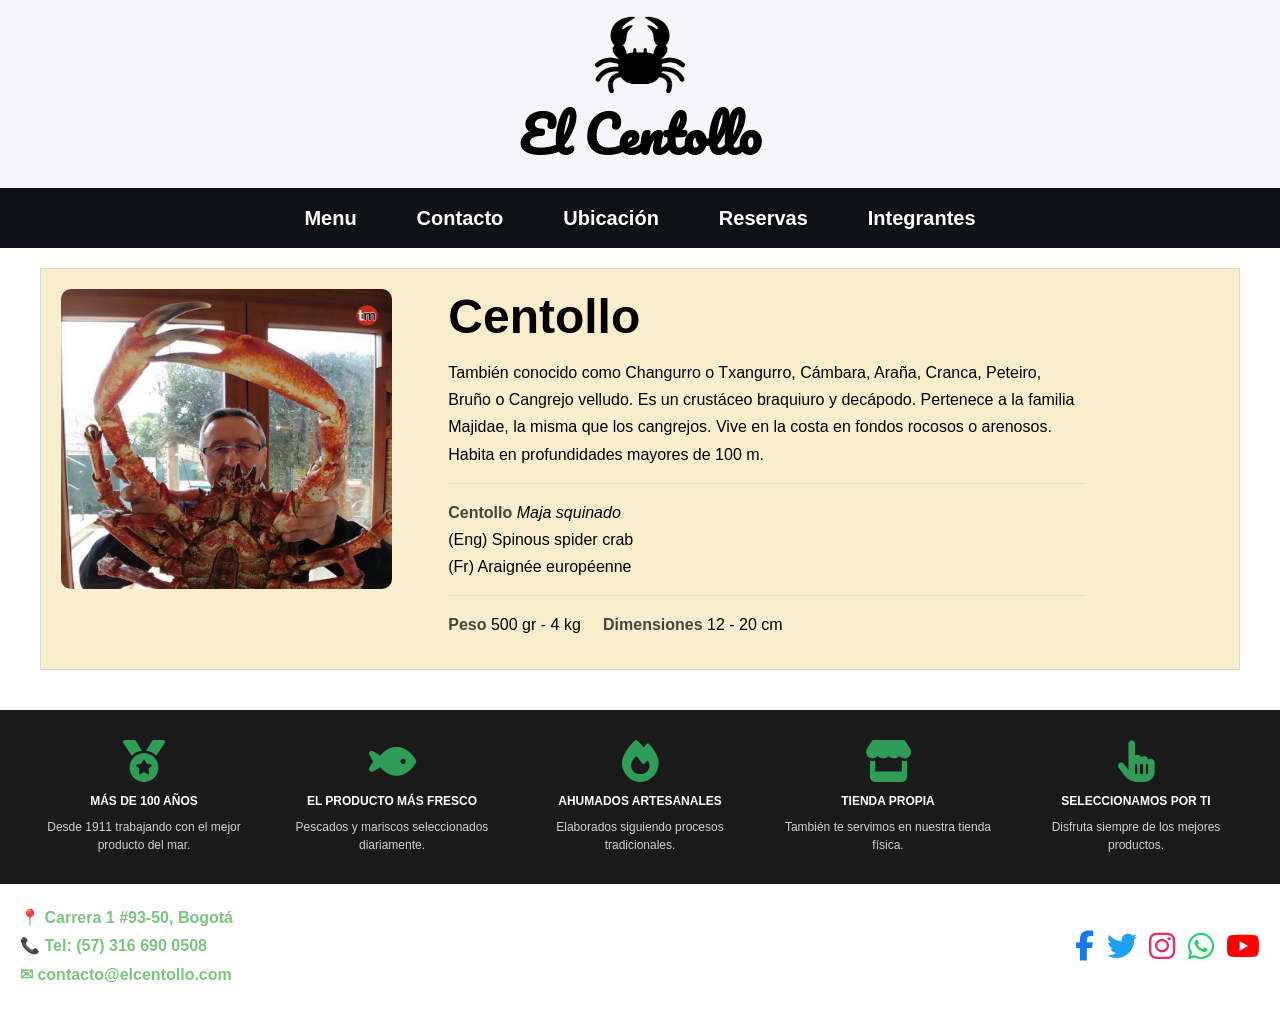
<file: index.html>
<!DOCTYPE html>
<html lang="es">
<head>
    <meta charset="UTF-8">
    <meta name="viewport" content="width=device-width, initial-scale=1.0">

    <title>El Centollo</title>

    <link rel="stylesheet" href="style.css">
    <link href="https://fonts.googleapis.com/css?family=Pacifico&display=swap" rel="stylesheet">
<link rel="stylesheet"
href="https://cdnjs.cloudflare.com/ajax/libs/font-awesome/6.5.1/css/all.min.css">
</head>

<body>

    <header>

        <div id="logo">
            <img src="img/crab.png" alt="El Centollo">
            <h1>El Centollo</h1>
        </div>

        <nav>
    <ul>
        <li><a href="menu.html">Menu</a></li>
        <li><a href="contacto.html">Contacto</a></li>
        <li><a href="ubicacion.html">Ubicación</a></li>
        <li><a href="reservas.html">Reservas</a></li>
        <li><a href="integrantes.html">Integrantes</a></li>
    </ul>
</nav>

    </header>

    <main>

        <section class="contenido">

          <div class="imagen">

    <img id="slider" src="img/centollo1.jpg" alt="Centollo">

    <div class="puntos">
    <span class="punto activo"></span>
    <span class="punto"></span>
    <span class="punto"></span>
    <span class="punto"></span>
    <span class="punto"></span>
</div>

</div>

            <div class="texto">

                <h2>Centollo</h2>

                <p>
                    También conocido como Changurro o Txangurro, Cámbara,
                    Araña, Cranca, Peteiro, Bruño o Cangrejo velludo.
                    Es un crustáceo braquiuro y decápodo. Pertenece a la familia
                    Majidae, la misma que los cangrejos. Vive en la costa en
                    fondos rocosos o arenosos. Habita en profundidades mayores
                    de 100 m.
                </p>

                <hr>

                <p>
                    <strong>Centollo</strong>
                    <em>Maja squinado</em><br>
                    (Eng) Spinous spider crab<br>
                    (Fr) Araignée européenne
                </p>

                <hr>

                <p>
                    <strong>Peso</strong> 500 gr - 4 kg
                    &nbsp;&nbsp;&nbsp;
                    <strong>Dimensiones</strong> 12 - 20 cm
                </p>

            </div>

        </section>

    </main>
    <footer>

    <div class="footer-top">

        <div class="footer-box">
            <i class="fas fa-medal"></i>
            <h3>MÁS DE 100 AÑOS</h3>
            <p>Desde 1911 trabajando con el mejor producto del mar.</p>
        </div>

        <div class="footer-box">
            <i class="fas fa-fish"></i>
            <h3>EL PRODUCTO MÁS FRESCO</h3>
            <p>Pescados y mariscos seleccionados diariamente.</p>
        </div>

        <div class="footer-box">
            <i class="fas fa-fire"></i>
            <h3>AHUMADOS ARTESANALES</h3>
            <p>Elaborados siguiendo procesos tradicionales.</p>
        </div>

        <div class="footer-box">
            <i class="fas fa-store"></i>
            <h3>TIENDA PROPIA</h3>
            <p>También te servimos en nuestra tienda física.</p>
        </div>

        <div class="footer-box">
            <i class="fas fa-hand-pointer"></i>
            <h3>SELECCIONAMOS POR TI</h3>
            <p>Disfruta siempre de los mejores productos.</p>
        </div>

    </div>

    <div class="footer-bottom">

        <div class="contacto-footer">
            📍 Carrera 1 #93-50, Bogotá<br>
            📞 Tel: (57) 316 690 0508<br>
            ✉ contacto@elcentollo.com
        </div>

        <div class="redes">
            <a href="#"><i class="fab fa-facebook-f"></i></a>
            <a href="#"><i class="fab fa-twitter"></i></a>
            <a href="#"><i class="fab fa-instagram"></i></a>
            <a href="#"><i class="fab fa-whatsapp"></i></a>
            <a href="#"><i class="fab fa-youtube"></i></a>
        </div>

    </div>

</footer>
<script src="script.js"></script>
</body>
</body>
</html>
</file>
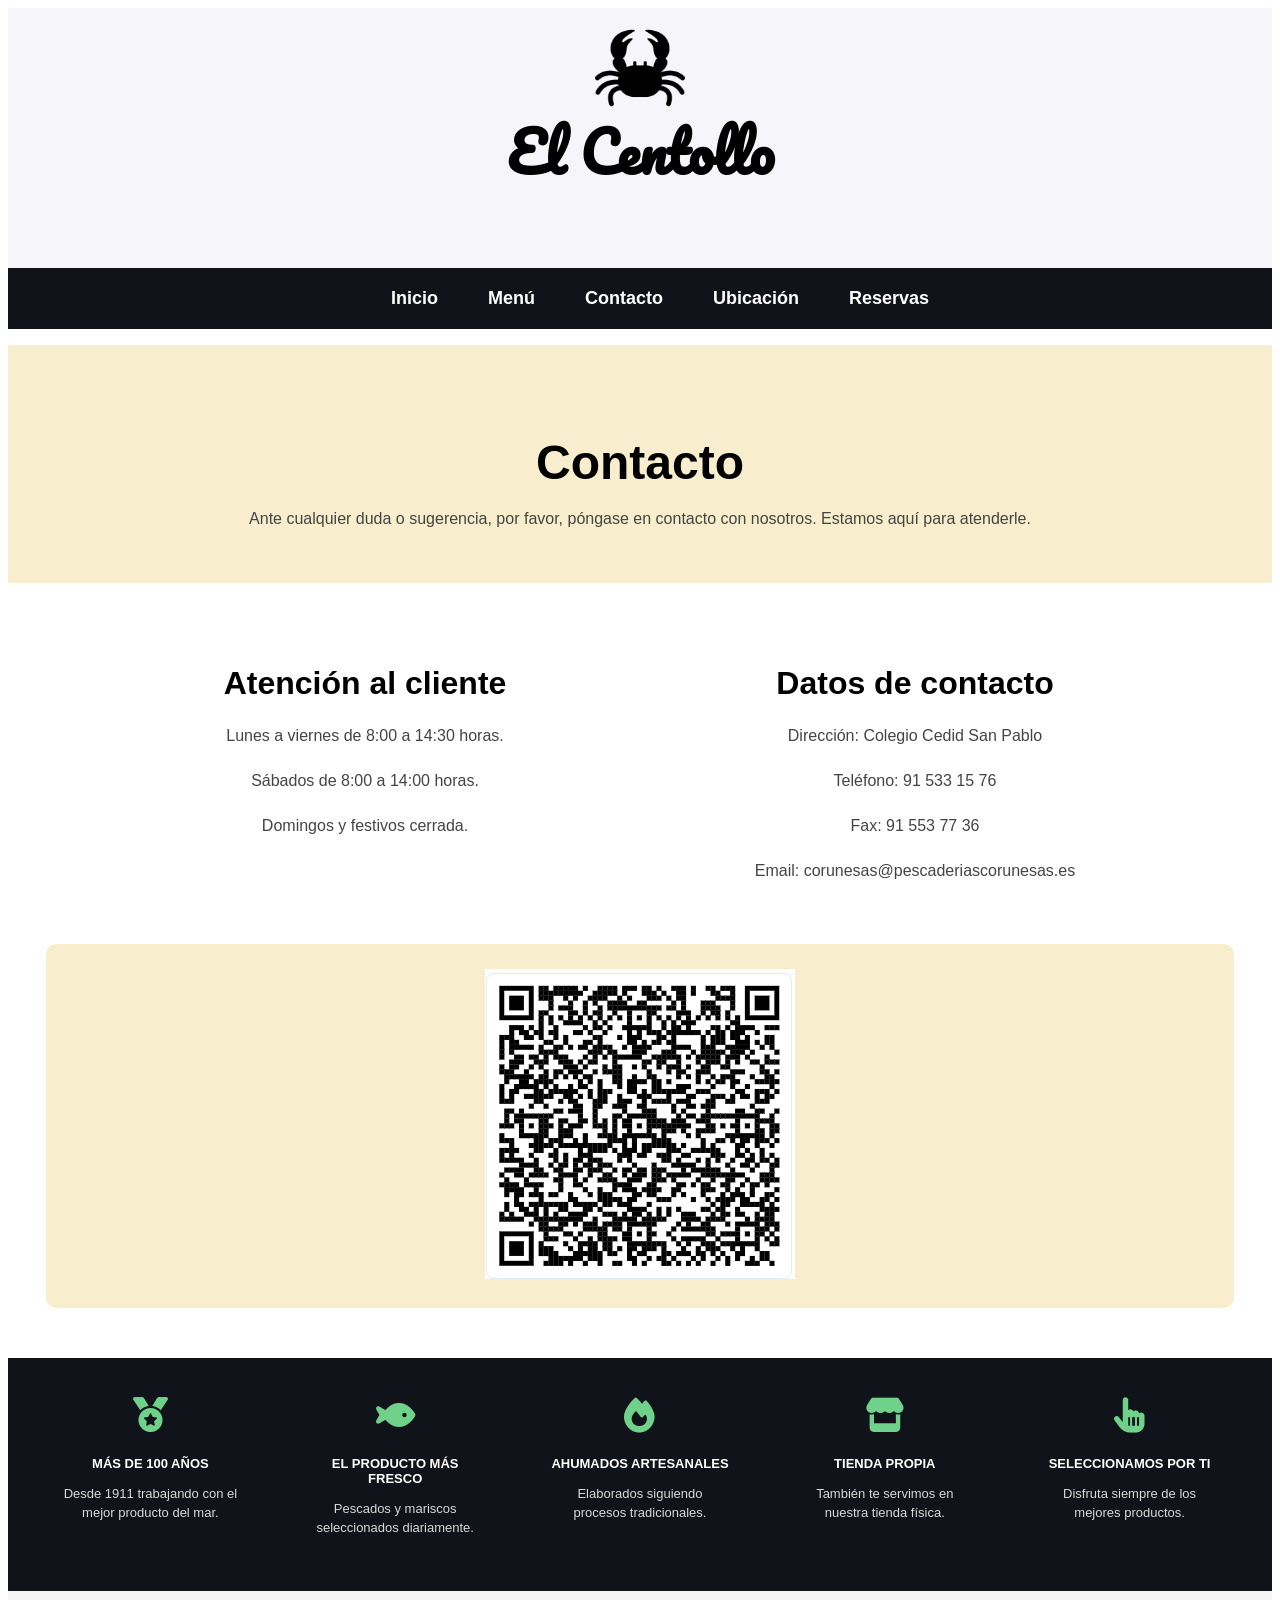
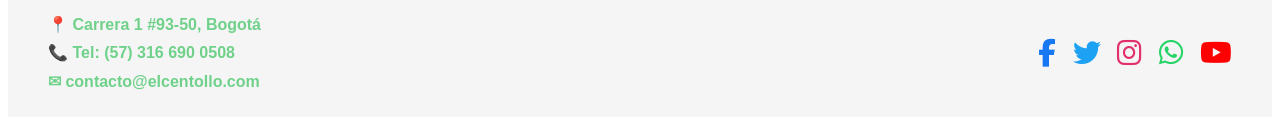
<file: contacto.html>
<!DOCTYPE html>
<html lang="es">
<head>
    <meta charset="UTF-8">
    <meta name="viewport" content="width=device-width, initial-scale=1.0">
    <title>El Centollo</title>


    <link href="https://fonts.googleapis.com/css?family=Pacifico&display=swap" rel="stylesheet">
</head>
<style>
    body{
    font-family: Arial, Helvetica, sans-serif;
    background:#fff;
    color:#444;
}
header{
    background:#f6f6fa;
}

#logo{
    width:350px;
    margin:auto;
    text-align:center;
    padding:10px 0;
}

#logo img{
    width:90px;
    display:block;
    margin:auto;
}

#logo h1{
    font-family:'Pacifico', cursive;
    font-size:50px;
    color:#000;
    margin-top:-10px;
}
#logo{
    text-align:center;
    padding:15px 0;
}

#logo img{
    width:90px;
}

#logo h1{
    font-family:'Pacifico', cursive;
    font-size:55px;
    color:#000;
}
nav{
    background:#11131a;
}

nav ul{
    list-style:none;
    display:flex;
    justify-content:center;
    align-items:center;
}

nav li{
    margin:0 25px;
}

nav a{
    display:block;
    color:white;
    text-decoration:none;
    font-weight:bold;
    padding:20px 0;
    font-size:18px;
}

nav a:hover{
    color:#7bc67e;
}
.titulo-contacto{
    background:#f8edcc;
    text-align:center;
    padding:50px 20px;
}

.titulo-contacto h2{
    font-size:48px;
    color:#000;
    margin-bottom:15px;
}

.titulo-contacto p{
    max-width:800px;
    margin:auto;
    line-height:1.8;
}
.datos-contacto{
    width:90%;
    max-width:1200px;
    margin:50px auto;
}

.columnas{
    display:flex;
    justify-content:center;
    gap:100px;
}

.columna{
    width:450px;
}

.columna h3{
    font-size:32px;
    margin-bottom:20px;
    color:#000;
}

.columna p{
    line-height:1.8;
    margin-bottom:8px;
}
.formulario{
    width:90%;
    max-width:1200px;
    margin:50px auto;
    background:#f8edcc;
    padding:25px;
    border-radius:10px;
}

.logo-formulario{
    width:180px;
    display:block;
    margin:0 auto 20px;
}

.formulario iframe{
    width:100%;
    height:800px;
    border:none;
}
footer{
    margin-top:50px;
}

.footer-top{
    background:#11131a;
    display:flex;
    justify-content:space-around;
    flex-wrap:wrap;
    padding:30px 20px;
}

.footer-box{
    width:180px;
    text-align:center;
    margin:10px;
}

.footer-box i{
    color:#6fd18a;
    font-size:35px;
    margin-bottom:10px;
}

.footer-box h3{
    color:white;
    font-size:13px;
    margin-bottom:10px;
}

.footer-box p{
    color:#d9d9d9;
    font-size:13px;
    line-height:1.5;
}

.footer-bottom{
    background:#f5f5f5;
    display:flex;
    justify-content:space-between;
    align-items:center;
    padding:20px 40px;
}

.contacto-footer{
    color:#6fd18a;
    font-weight:bold;
    line-height:1.8;
}

.redes a{
    font-size:28px;
    margin-left:12px;
    text-decoration:none;
}

.fa-facebook-f{color:#1877f2;}
.fa-twitter{color:#1da1f2;}
.fa-instagram{color:#e1306c;}
.fa-whatsapp{color:#25d366;}
.fa-youtube{color:#ff0000;}
</style>
<body>
    <header>
        <link rel="stylesheet" href="https://cdnjs.cloudflare.com/ajax/libs/font-awesome/6.5.1/css/all.min.css">
    <div id="logo">
        <img src="img/crab.png" alt="El Centollo">
        <h1>El Centollo</h1>
    </div>

    <nav>
        <ul>
            <li><a href="index.html">Inicio</a></li>
            <li><a href="menu.html">Menú</a></li>
            <li><a href="contacto.html">Contacto</a></li>
            <li><a href="ubicacion.html">Ubicación</a></li>
            <li><a href="reservas.html">Reservas</a></li>
        </ul>
    </nav>
</header>
    

    
<section class="titulo-contacto">
    <div class="contenedor">
        <h2>Contacto</h2>

        <p>
            Ante cualquier duda o sugerencia, por favor, póngase en contacto con nosotros.
            Estamos aquí para atenderle.
        </p>
    </div>
</section>
<center>
<section class="datos-contacto">
    <div class="contenedor columnas">

        <div class="columna">
            <h3>Atención al cliente</h3>

            <p>Lunes a viernes de 8:00 a 14:30 horas.</p>
            <p>Sábados de 8:00 a 14:00 horas.</p>
            <p>Domingos y festivos cerrada.</p>
        </div>

        <div class="columna">
            <h3>Datos de contacto</h3>

            <p>Dirección: Colegio Cedid San Pablo</p>
            <p>Teléfono: 91 533 15 76</p>
            <p>Fax: 91 553 77 36</p>
            <p>Email: corunesas@pescaderiascorunesas.es</p>
        </div>

    </div>
</section>
</center>
<section class="formulario">
    <div class="contenedor">
        <center>
         <img src="img/contacto.png" alt="Código QR para reservas" class="qr-reserva">
         </center>
    </div>
</section>
<footer>

    <div class="footer-top">

        <div class="footer-box">
            <i class="fas fa-medal"></i>
            <h3>MÁS DE 100 AÑOS</h3>
            <p>Desde 1911 trabajando con el mejor producto del mar.</p>
        </div>

        <div class="footer-box">
            <i class="fas fa-fish"></i>
            <h3>EL PRODUCTO MÁS FRESCO</h3>
            <p>Pescados y mariscos seleccionados diariamente.</p>
        </div>

        <div class="footer-box">
            <i class="fas fa-fire"></i>
            <h3>AHUMADOS ARTESANALES</h3>
            <p>Elaborados siguiendo procesos tradicionales.</p>
        </div>

        <div class="footer-box">
            <i class="fas fa-store"></i>
            <h3>TIENDA PROPIA</h3>
            <p>También te servimos en nuestra tienda física.</p>
        </div>

        <div class="footer-box">
            <i class="fas fa-hand-pointer"></i>
            <h3>SELECCIONAMOS POR TI</h3>
            <p>Disfruta siempre de los mejores productos.</p>
        </div>

    </div>

    <div class="footer-bottom">

        <div class="contacto-footer">
            📍 Carrera 1 #93-50, Bogotá<br>
            📞 Tel: (57) 316 690 0508<br>
            ✉ contacto@elcentollo.com
        </div>

        <div class="redes">
            <a href="#"><i class="fab fa-facebook-f"></i></a>
            <a href="#"><i class="fab fa-twitter"></i></a>
            <a href="#"><i class="fab fa-instagram"></i></a>
            <a href="#"><i class="fab fa-whatsapp"></i></a>
            <a href="#"><i class="fab fa-youtube"></i></a>
        </div>

    </div>

</footer>
</body>
</html>
</file>
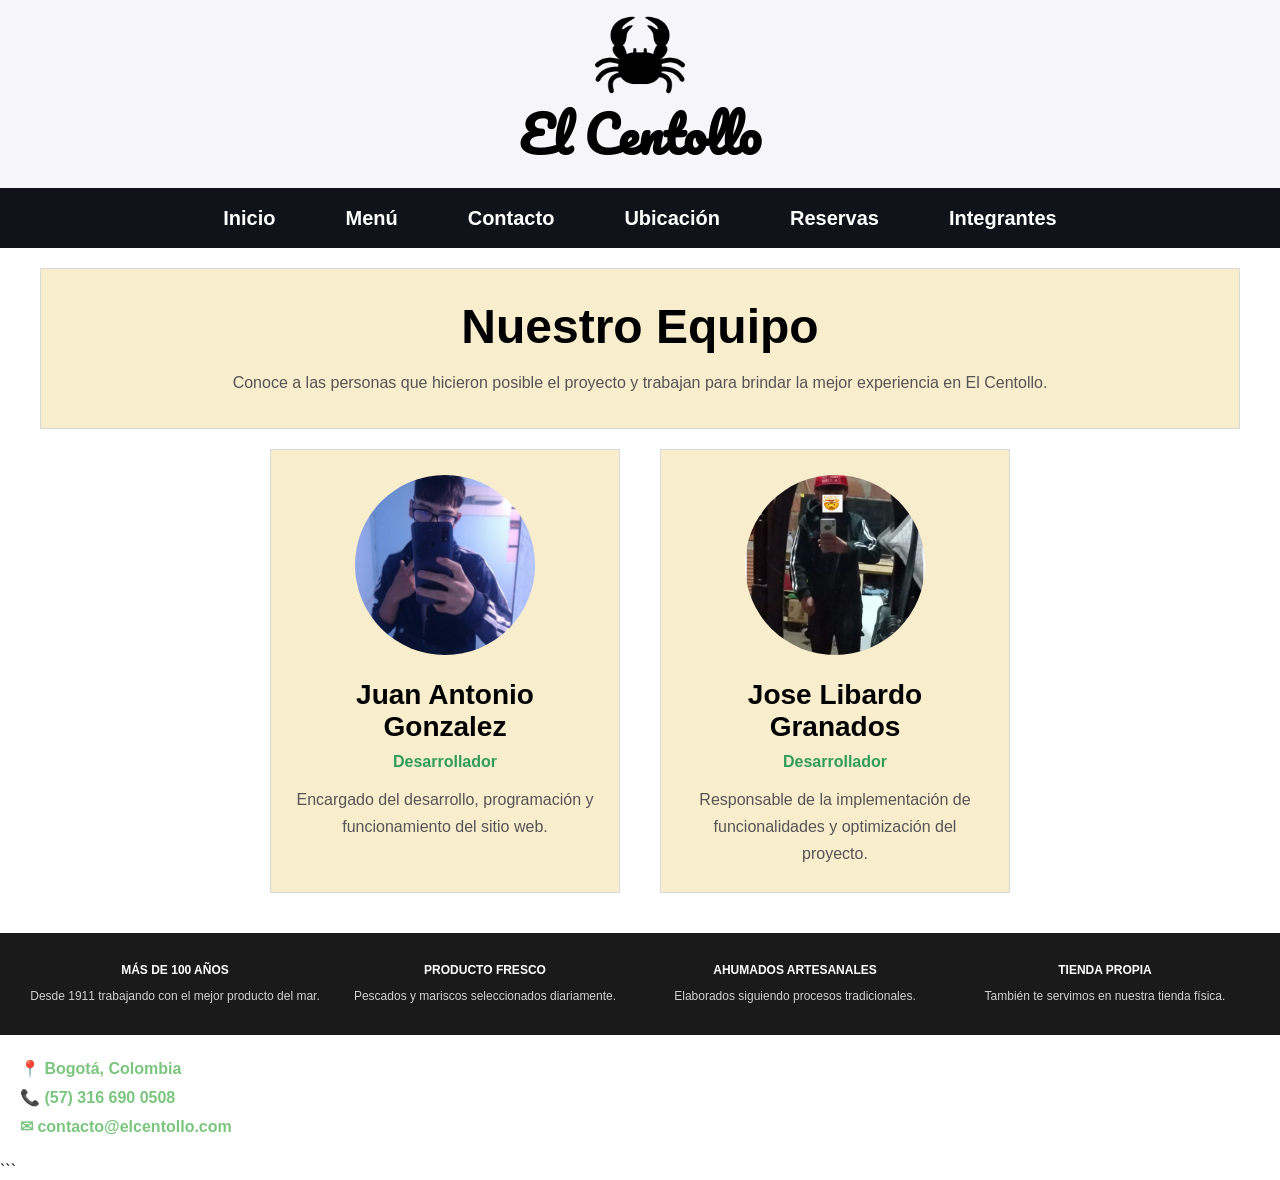
<file: integrantes.html>
<!DOCTYPE html>
<html lang="es">
<head>
    <meta charset="UTF-8">
    <meta name="viewport" content="width=device-width, initial-scale=1.0">
    <title>Integrantes | El Centollo</title>

    <link rel="stylesheet" href="integrantes.css">
    <link href="https://fonts.googleapis.com/css?family=Pacifico&display=swap" rel="stylesheet">
</head>

<body>

<header>

    <div id="logo">
        <img src="img/crab.png" alt="El Centollo">
        <h1>El Centollo</h1>
    </div>

    <nav>
        <ul>
            <li><a href="index.html">Inicio</a></li>
            <li><a href="menu.html">Menú</a></li>
            <li><a href="contacto.html">Contacto</a></li>
            <li><a href="ubicacion.html">Ubicación</a></li>
            <li><a href="reservas.html">Reservas</a></li>
            <li><a href="integrantes.html">Integrantes</a></li>
        </ul>
    </nav>

</header>

<main>

    <section class="titulo">
        <h2>Nuestro Equipo</h2>
        <p>
            Conoce a las personas que hicieron posible el proyecto
            y trabajan para brindar la mejor experiencia en El Centollo.
        </p>
    </section>

    <section class="integrantes">

       <div class="tarjeta">
        <img src="img/juan.jpg" alt="Juan Antonio Gonzalez">
        <h3>Juan Antonio Gonzalez</h3>
        <h4>Desarrollador</h4>
        <p>
            Encargado del desarrollo, programación y funcionamiento del sitio web.
        </p>
    </div>

    <div class="tarjeta">
        <img src="img/jose.png" alt="Jose Libardo Granados">
        <h3>Jose Libardo Granados</h3>
        <h4>Desarrollador</h4>
        <p>
            Responsable de la implementación de funcionalidades y optimización del proyecto.
        </p>
    </div>


    </section>

</main>

<footer>

    <div class="footer-top">

        <div class="footer-box">
            <h3>MÁS DE 100 AÑOS</h3>
            <p>Desde 1911 trabajando con el mejor producto del mar.</p>
        </div>

        <div class="footer-box">
            <h3>PRODUCTO FRESCO</h3>
            <p>Pescados y mariscos seleccionados diariamente.</p>
        </div>

        <div class="footer-box">
            <h3>AHUMADOS ARTESANALES</h3>
            <p>Elaborados siguiendo procesos tradicionales.</p>
        </div>

        <div class="footer-box">
            <h3>TIENDA PROPIA</h3>
            <p>También te servimos en nuestra tienda física.</p>
        </div>

    </div>

    <div class="footer-bottom">
        <div class="contacto-footer">
            📍 Bogotá, Colombia<br>
            📞 (57) 316 690 0508<br>
            ✉ contacto@elcentollo.com
        </div>
    </div>

</footer>

</body>
</html>
```
</file>
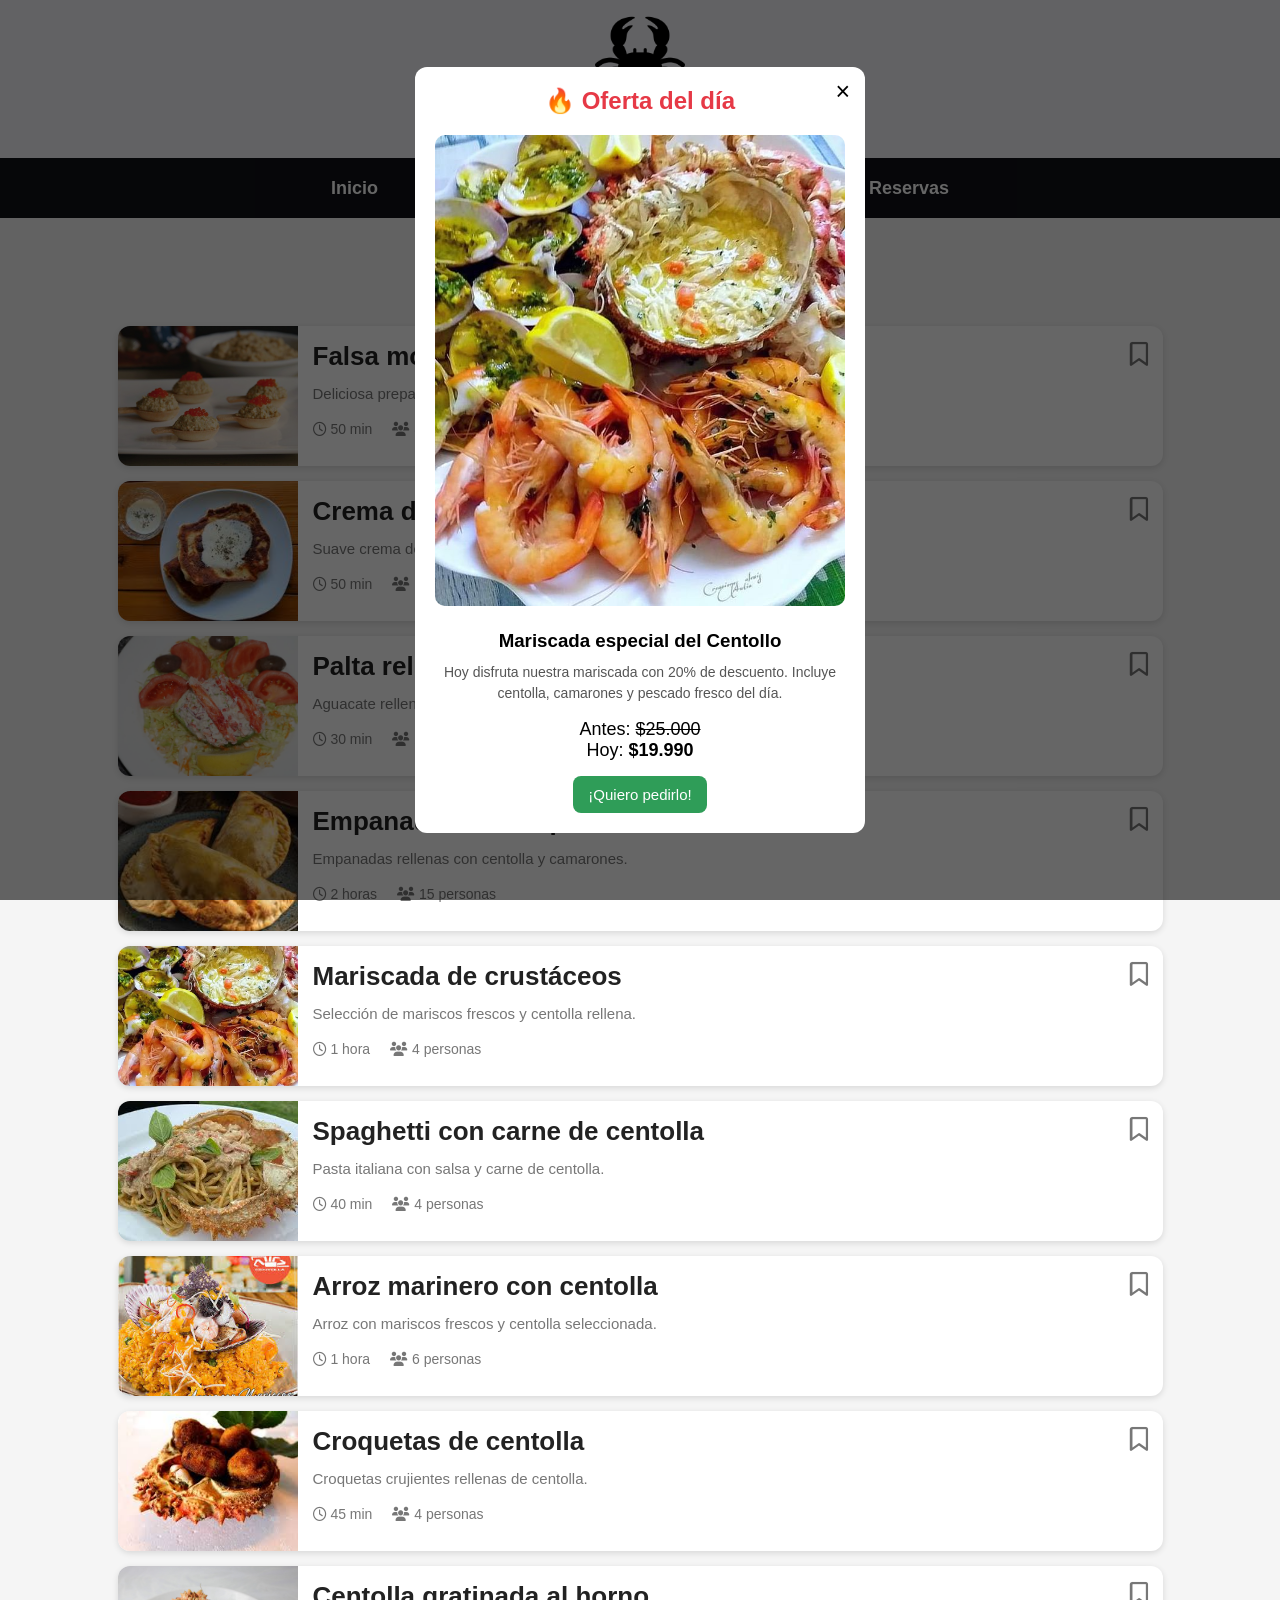
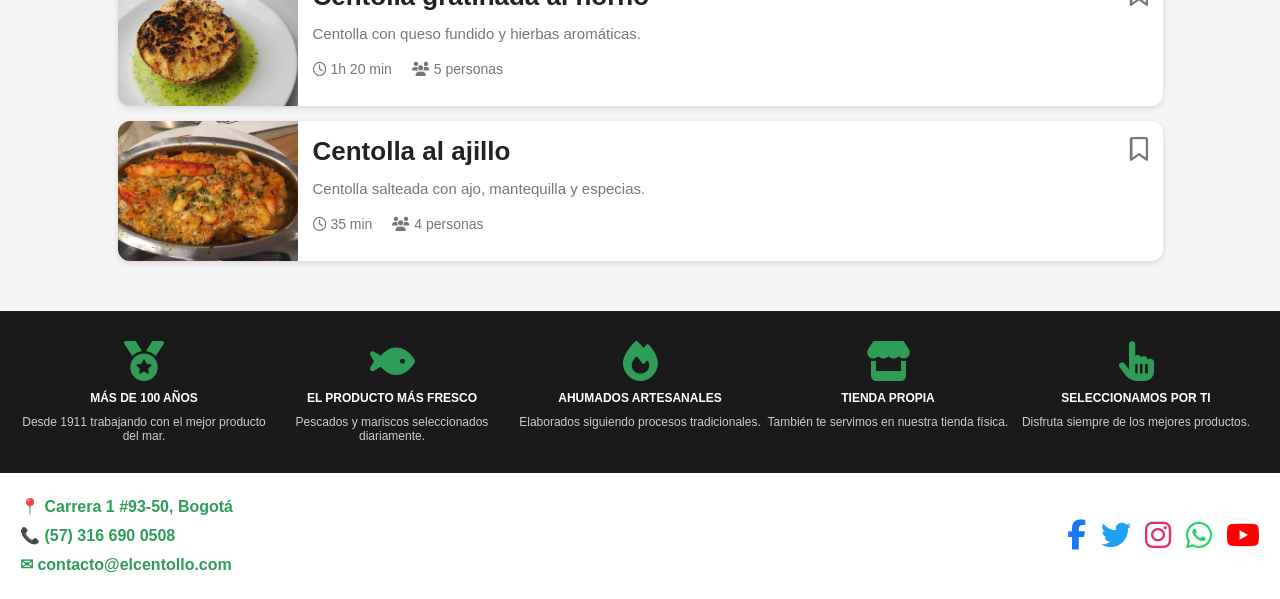
<file: menu.html>
<!DOCTYPE html>
<html lang="es">
<head>
    <meta charset="UTF-8">
    <meta name="viewport" content="width=device-width, initial-scale=1.0">
    <title>Menú - El Centollo</title>

    <link rel="stylesheet" href="menu.css">

    <link rel="stylesheet"
    href="https://cdnjs.cloudflare.com/ajax/libs/font-awesome/6.5.1/css/all.min.css">
</head>

<body>

<header>

    <div id="logo">
        <img src="img/crab.png" alt="El Centollo">
        <h1>El Centollo</h1>
    </div>

    <nav>
        <ul>
            <li><a href="index.html">Inicio</a></li>
            <li><a href="menu.html">Menú</a></li>
            <li><a href="contacto.html">Contacto</a></li>
            <li><a href="ubicacion.html">Ubicación</a></li>
            <li><a href="reservas.html">Reservas</a></li>
        </ul>
    </nav>

</header>

<h1 class="titulo-menu">Nuestro Menú</h1>
<!-- MODAL OFERTA DIARIA -->
<div id="modalOferta" class="modal-oferta">

    <div class="modal-box">

        <span class="cerrar" onclick="cerrarOferta()">&times;</span>

        <h2>🔥 Oferta del día</h2>

        <img src="img/plato5.jpg" alt="Oferta del día">

        <h3>Mariscada especial del Centollo</h3>

        <p>
            Hoy disfruta nuestra mariscada con 20% de descuento.
            Incluye centolla, camarones y pescado fresco del día.
        </p>

        <div class="precio">
            Antes: <del>$25.000</del> <br>
            Hoy: <strong>$19.990</strong>
        </div>

        <button onclick="cerrarOferta()">¡Quiero pedirlo!</button>

    </div>

</div>

<section class="menu">
    <div class="menu">

<!-- PLATO 1 -->
<div class="plato">

    <div class="plato-img">
        <img src="img/plato1.jpg" alt="">
    </div>

    <div class="info">
        <h2>Falsa mousse de centollo en cucharitas</h2>
        <p>Deliciosa preparación de centollo servida como entrada gourmet.</p>

        <div class="datos">
            <span><i class="fa-regular fa-clock"></i> 50 min</span>
            <span><i class="fa-solid fa-users"></i> 8 personas</span>
        </div>
    </div>

    <div class="favorito"><i class="fa-regular fa-bookmark"></i></div>

</div>

<!-- PLATO 2 -->
<div class="plato">

    <div class="plato-img">
        <img src="img/plato2.jfif" alt="">
    </div>

    <div class="info">
        <h2>Crema de centolla con crujiente de pan</h2>
        <p>Suave crema de centolla con pan tostado crujiente.</p>

        <div class="datos">
            <span><i class="fa-regular fa-clock"></i> 50 min</span>
            <span><i class="fa-solid fa-users"></i> 10 personas</span>
        </div>
    </div>

    <div class="favorito"><i class="fa-regular fa-bookmark"></i></div>

</div>

<!-- PLATO 3 -->
<div class="plato">

    <div class="plato-img">
        <img src="img/plato3.jpg" alt="">
    </div>

    <div class="info">
        <h2>Palta rellena con salpicón de centolla</h2>
        <p>Aguacate relleno con centolla y vegetales frescos.</p>

        <div class="datos">
            <span><i class="fa-regular fa-clock"></i> 30 min</span>
            <span><i class="fa-solid fa-users"></i> 2 personas</span>
        </div>
    </div>

    <div class="favorito"><i class="fa-regular fa-bookmark"></i></div>

</div>

<!-- PLATO 4 -->
<div class="plato">

    <div class="plato-img">
        <img src="img/plato4.jfif" alt="">
    </div>

    <div class="info">
        <h2>Empanadas de chupe de centolla</h2>
        <p>Empanadas rellenas con centolla y camarones.</p>

        <div class="datos">
            <span><i class="fa-regular fa-clock"></i> 2 horas</span>
            <span><i class="fa-solid fa-users"></i> 15 personas</span>
        </div>
    </div>

    <div class="favorito"><i class="fa-regular fa-bookmark"></i></div>

</div>

<!-- PLATO 5 -->
<div class="plato">

    <div class="plato-img">
        <img src="img/plato5.jpg" alt="">
    </div>

    <div class="info">
        <h2>Mariscada de crustáceos</h2>
        <p>Selección de mariscos frescos y centolla rellena.</p>

        <div class="datos">
            <span><i class="fa-regular fa-clock"></i> 1 hora</span>
            <span><i class="fa-solid fa-users"></i> 4 personas</span>
        </div>
    </div>

    <div class="favorito"><i class="fa-regular fa-bookmark"></i></div>

</div>

<!-- PLATO 6 -->
<div class="plato">

    <div class="plato-img">
        <img src="img/plato6.jfif" alt="">
    </div>

    <div class="info">
        <h2>Spaghetti con carne de centolla</h2>
        <p>Pasta italiana con salsa y carne de centolla.</p>

        <div class="datos">
            <span><i class="fa-regular fa-clock"></i> 40 min</span>
            <span><i class="fa-solid fa-users"></i> 4 personas</span>
        </div>
    </div>

    <div class="favorito"><i class="fa-regular fa-bookmark"></i></div>

</div>

<!-- PLATO 7 -->
<div class="plato">

    <div class="plato-img">
        <img src="img/platp7.jfif" alt="">
    </div>

    <div class="info">
        <h2>Arroz marinero con centolla</h2>
        <p>Arroz con mariscos frescos y centolla seleccionada.</p>

        <div class="datos">
            <span><i class="fa-regular fa-clock"></i> 1 hora</span>
            <span><i class="fa-solid fa-users"></i> 6 personas</span>
        </div>
    </div>

    <div class="favorito"><i class="fa-regular fa-bookmark"></i></div>

</div>

<!-- PLATO 8 -->
<div class="plato">

    <div class="plato-img">
        <img src="img/plato8.jfif" alt="">
    </div>

    <div class="info">
        <h2>Croquetas de centolla</h2>
        <p>Croquetas crujientes rellenas de centolla.</p>

        <div class="datos">
            <span><i class="fa-regular fa-clock"></i> 45 min</span>
            <span><i class="fa-solid fa-users"></i> 4 personas</span>
        </div>
    </div>

    <div class="favorito"><i class="fa-regular fa-bookmark"></i></div>

</div>

<!-- PLATO 9 -->
<div class="plato">

    <div class="plato-img">
        <img src="img/plato9.jpg" alt="">
    </div>

    <div class="info">
        <h2>Centolla gratinada al horno</h2>
        <p>Centolla con queso fundido y hierbas aromáticas.</p>

        <div class="datos">
            <span><i class="fa-regular fa-clock"></i> 1h 20 min</span>
            <span><i class="fa-solid fa-users"></i> 5 personas</span>
        </div>
    </div>

    <div class="favorito"><i class="fa-regular fa-bookmark"></i></div>

</div>

<!-- PLATO 10 -->
<div class="plato">

    <div class="plato-img">
        <img src="img/plato10.jpg" alt="">
    </div>

    <div class="info">
        <h2>Centolla al ajillo</h2>
        <p>Centolla salteada con ajo, mantequilla y especias.</p>

        <div class="datos">
            <span><i class="fa-regular fa-clock"></i> 35 min</span>
            <span><i class="fa-solid fa-users"></i> 4 personas</span>
        </div>
    </div>

    <div class="favorito"><i class="fa-regular fa-bookmark"></i></div>

</div>

</div>


        
        

    </div>

</section>

<footer>

    <div class="footer-top">

        <div class="footer-box">
            <i class="fas fa-medal"></i>
            <h3>MÁS DE 100 AÑOS</h3>
            <p>Desde 1911 trabajando con el mejor producto del mar.</p>
        </div>

        <div class="footer-box">
            <i class="fas fa-fish"></i>
            <h3>EL PRODUCTO MÁS FRESCO</h3>
            <p>Pescados y mariscos seleccionados diariamente.</p>
        </div>

        <div class="footer-box">
            <i class="fas fa-fire"></i>
            <h3>AHUMADOS ARTESANALES</h3>
            <p>Elaborados siguiendo procesos tradicionales.</p>
        </div>

        <div class="footer-box">
            <i class="fas fa-store"></i>
            <h3>TIENDA PROPIA</h3>
            <p>También te servimos en nuestra tienda física.</p>
        </div>

        <div class="footer-box">
            <i class="fas fa-hand-pointer"></i>
            <h3>SELECCIONAMOS POR TI</h3>
            <p>Disfruta siempre de los mejores productos.</p>
        </div>

    </div>

    <div class="footer-bottom">

        <div class="contacto-footer">
            📍 Carrera 1 #93-50, Bogotá<br>
            📞 (57) 316 690 0508<br>
            ✉ contacto@elcentollo.com
        </div>

        <div class="redes">
            <a href="#"><i class="fab fa-facebook-f"></i></a>
            <a href="#"><i class="fab fa-twitter"></i></a>
            <a href="#"><i class="fab fa-instagram"></i></a>
            <a href="#"><i class="fab fa-whatsapp"></i></a>
            <a href="#"><i class="fab fa-youtube"></i></a>
        </div>

    </div>

</footer>
<script src="script.js"></script>

</body>
</html>
</file>
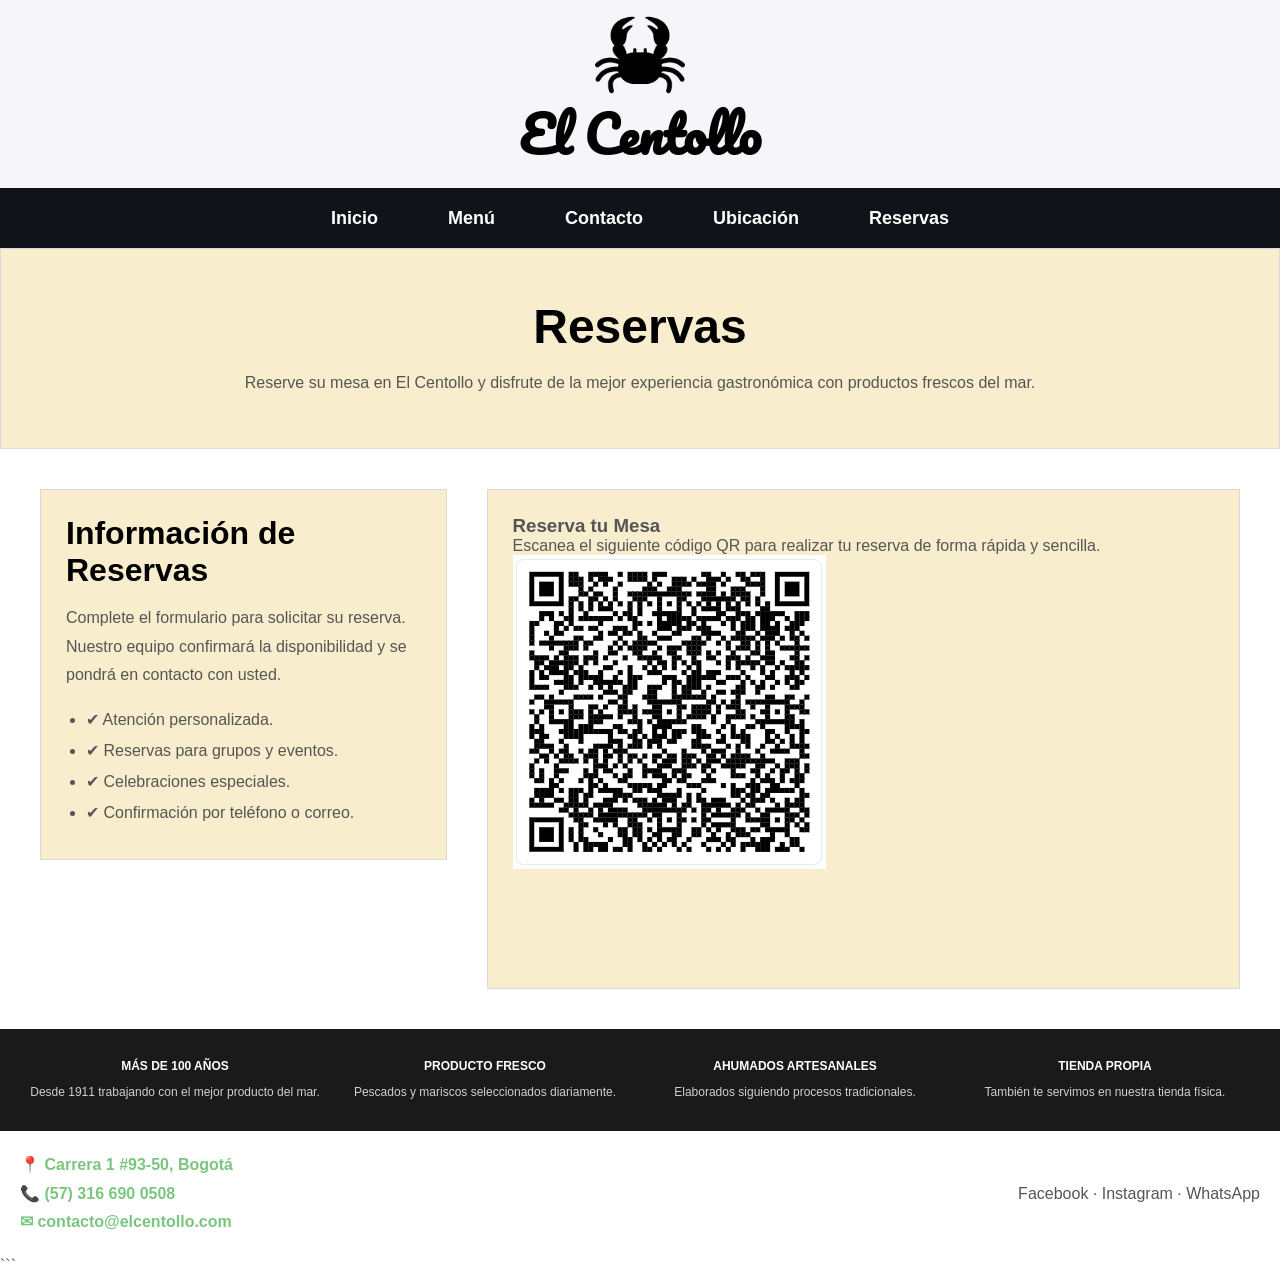
<file: reservas.html>
<!DOCTYPE html>
<html lang="es">
<head>
    <meta charset="UTF-8">
    <meta name="viewport" content="width=device-width, initial-scale=1.0">
    <title>Reservas | El Centollo</title>

    <link rel="stylesheet" href="reservas.css">
    <link href="https://fonts.googleapis.com/css?family=Pacifico&display=swap" rel="stylesheet">
</head>

<body>

<header>

    <div id="logo">
        <img src="img/crab.png" alt="El Centollo">
        <h1>El Centollo</h1>
    </div>

    <nav>
        <ul>
            <li><a href="index.html">Inicio</a></li>
            <li><a href="menu.html">Menú</a></li>
            <li><a href="contacto.html">Contacto</a></li>
            <li><a href="ubicacion.html">Ubicación</a></li>
            <li><a href="reservas.html">Reservas</a></li>
        </ul>
    </nav>

</header>

<main>

    <section class="titulo-reservas">
        <h2>Reservas</h2>

        <p>
            Reserve su mesa en El Centollo y disfrute de la mejor experiencia
            gastronómica con productos frescos del mar.
        </p>
    </section>

    <section class="contenedor-reserva">

        <div class="info-reserva">
            <h3>Información de Reservas</h3>

            <p>
                Complete el formulario para solicitar su reserva.
                Nuestro equipo confirmará la disponibilidad y se pondrá
                en contacto con usted.
            </p>

            <ul>
                <li>✔ Atención personalizada.</li>
                <li>✔ Reservas para grupos y eventos.</li>
                <li>✔ Celebraciones especiales.</li>
                <li>✔ Confirmación por teléfono o correo.</li>
            </ul>
        </div>

        <div class="formulario-reserva">

    <h3>Reserva tu Mesa</h3>

    <p>
        Escanea el siguiente código QR para realizar tu reserva de forma rápida y sencilla.
    </p>

    <img src="img/reserva.png" alt="Código QR para reservas" class="qr-reserva">

</div>

    </section>

</main>

<footer>

    <div class="footer-top">

        <div class="footer-box">
            <h3>MÁS DE 100 AÑOS</h3>
            <p>Desde 1911 trabajando con el mejor producto del mar.</p>
        </div>

        <div class="footer-box">
            <h3>PRODUCTO FRESCO</h3>
            <p>Pescados y mariscos seleccionados diariamente.</p>
        </div>

        <div class="footer-box">
            <h3>AHUMADOS ARTESANALES</h3>
            <p>Elaborados siguiendo procesos tradicionales.</p>
        </div>

        <div class="footer-box">
            <h3>TIENDA PROPIA</h3>
            <p>También te servimos en nuestra tienda física.</p>
        </div>

    </div>

    <div class="footer-bottom">

        <div class="contacto-footer">
            📍 Carrera 1 #93-50, Bogotá<br>
            📞 (57) 316 690 0508<br>
            ✉ contacto@elcentollo.com
        </div>

        <div class="redes">
            Facebook · Instagram · WhatsApp
        </div>

    </div>

</footer>

</body>
</html>
```
</file>
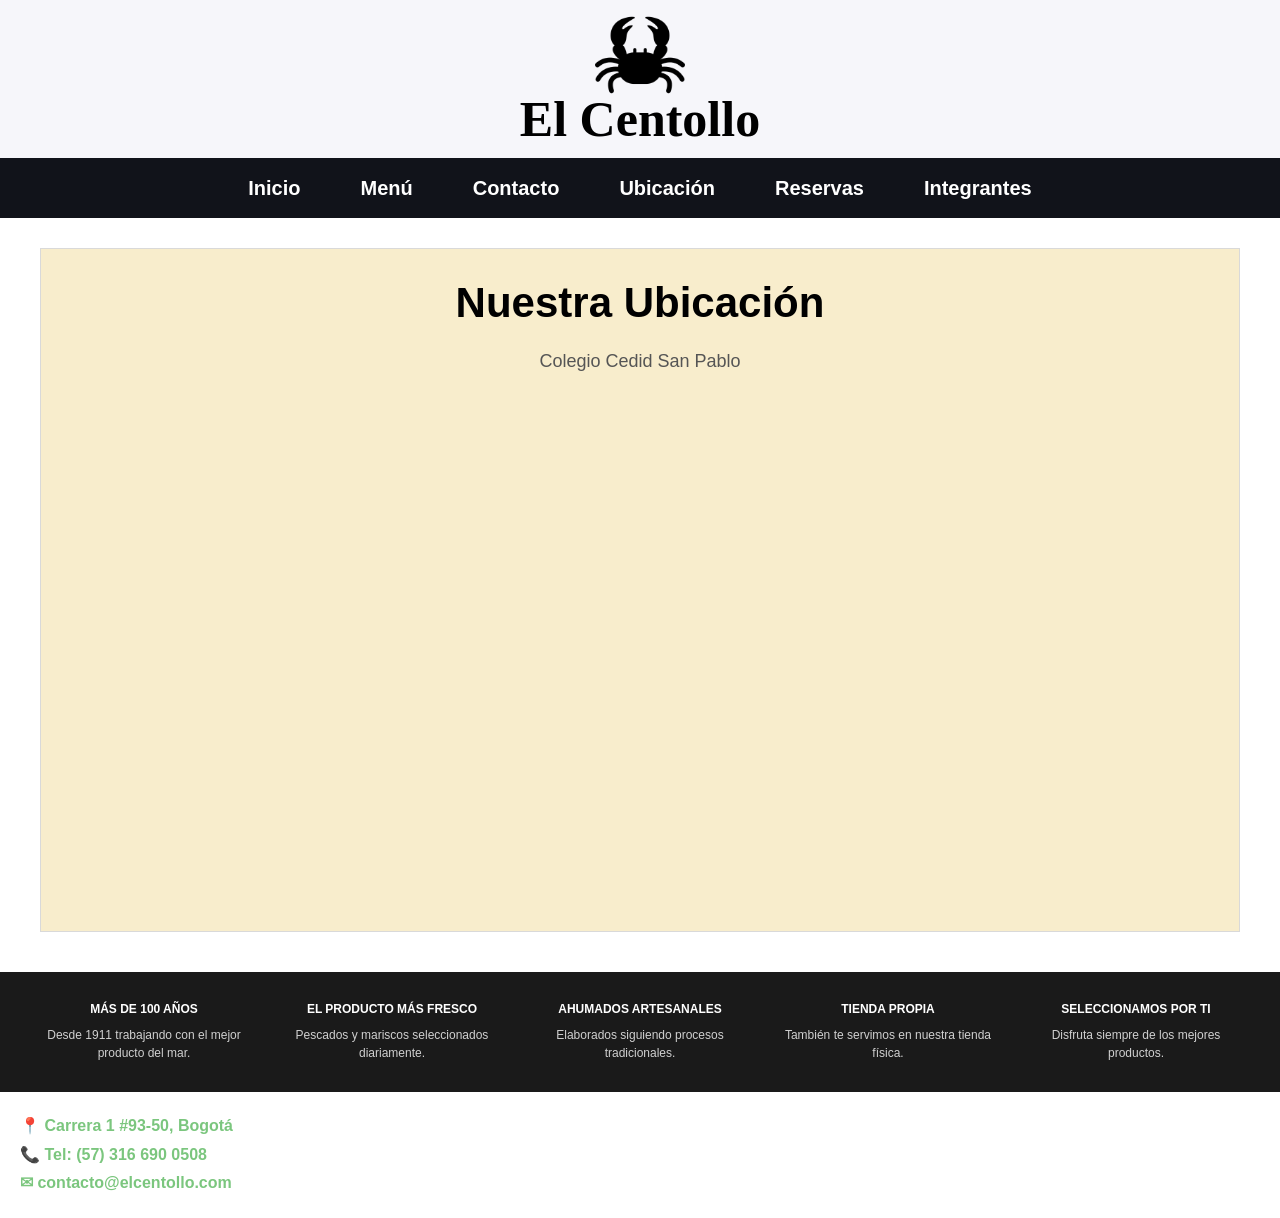
<file: ubicacion.html>
<!DOCTYPE html>
<html lang="es">
<head>
    <meta charset="UTF-8">
    <title>Ubicación - El Centollo</title>
    <link rel="stylesheet" href="ubicacion.css">
</head>
<body>

<header>

    <div id="logo">
        <img src="img/crab.png" alt="El Centollo">
        <h1>El Centollo</h1>
    </div>

    <nav>
        <ul>
            <li><a href="index.html">Inicio</a></li>
            <li><a href="menu.html">Menú</a></li>
            <li><a href="contacto.html">Contacto</a></li>
            <li><a href="ubicacion.html">Ubicación</a></li>
            <li><a href="reservas.html">Reservas</a></li>
            <li><a href="integrantes.html">Integrantes</a></li>
        </ul>
    </nav>

</header>

<section class="ubicacion">
    <h1>Nuestra Ubicación</h1>

    <p>
        Colegio Cedid San Pablo 
    </p>
    <div class="mapa">
    <iframe
        src="https://www.google.com/maps/embed?pb=!1m18!1m12!1m3!1d591.1792706043553!2d-74.18711460272502!3d4.600428868312553!2m3!1f0!2f0!3f0!3m2!1i1024!2i768!4f13.1!3m3!1m2!1s0x8e3f9e45e5e39175%3A0x6e1d5535ab45c4b!2sColegio%20Cedid%20San%20Pablo!5e0!3m2!1ses-419!2sco!4v1781871177587!5m2!1ses-419!2sco"
        width="800"
        height="500"
        style="border:0;"
        allowfullscreen=""
        loading="lazy"
        referrerpolicy="no-referrer-when-downgrade">
    </iframe>
</div>

</section>
<footer>

    <div class="footer-top">

        <div class="footer-box">
            <i class="fas fa-medal"></i>
            <h3>MÁS DE 100 AÑOS</h3>
            <p>Desde 1911 trabajando con el mejor producto del mar.</p>
        </div>

        <div class="footer-box">
            <i class="fas fa-fish"></i>
            <h3>EL PRODUCTO MÁS FRESCO</h3>
            <p>Pescados y mariscos seleccionados diariamente.</p>
        </div>

        <div class="footer-box">
            <i class="fas fa-fire"></i>
            <h3>AHUMADOS ARTESANALES</h3>
            <p>Elaborados siguiendo procesos tradicionales.</p>
        </div>

        <div class="footer-box">
            <i class="fas fa-store"></i>
            <h3>TIENDA PROPIA</h3>
            <p>También te servimos en nuestra tienda física.</p>
        </div>

        <div class="footer-box">
            <i class="fas fa-hand-pointer"></i>
            <h3>SELECCIONAMOS POR TI</h3>
            <p>Disfruta siempre de los mejores productos.</p>
        </div>

    </div>

    <div class="footer-bottom">

        <div class="contacto-footer">
            📍 Carrera 1 #93-50, Bogotá<br>
            📞 Tel: (57) 316 690 0508<br>
            ✉ contacto@elcentollo.com
        </div>

        <div class="redes">
            <a href="#"><i class="fab fa-facebook-f"></i></a>
            <a href="#"><i class="fab fa-twitter"></i></a>
            <a href="#"><i class="fab fa-instagram"></i></a>
            <a href="#"><i class="fab fa-whatsapp"></i></a>
            <a href="#"><i class="fab fa-youtube"></i></a>
        </div>

    </div>

</footer>
</body>
</html>
</file>
<file: style.css>
*{
    margin:0;
    padding:0;
    box-sizing:border-box;
}

body{
    background:#fff;
    font-family:Arial, Helvetica, sans-serif;
}

/* HEADER */

header{
    background:#f6f6fa;
}

#logo{
    width:350px;
    margin:auto;
    text-align:center;
    padding:10px 0;
}

#logo img{
    width:90px;
    display:block;
    margin:auto;
}

#logo h1{
    font-family:'Pacifico', cursive;
    font-size:50px;
    color:#000;
    margin-top:-10px;
}
/* MENU */

nav{
    background:#11131a;
    height:60px;
}

nav ul{
    list-style:none;
    display:flex;
    justify-content:center;
    align-items:center;
    height:100%;
}

nav ul li{
    margin:0 20px;
}

nav ul li a{
    color:white;
    text-decoration:none;
    font-size:20px;
    font-weight:bold;
    padding:10px;
}

nav ul li a:hover{
    background:#929fb3;
}

/* CONTENIDO */

.contenido{
    width:95%;
    max-width:1200px;
    margin:20px auto;
    border:1px solid #d9d9d9;
    background:#f8edcc;
    display:flex;
    align-items:flex-start;
    gap:20px;
    padding:20px;
}
/* IMAGEN */

.imagen img{
    width:400px;
    height:300px;
    object-fit:cover;
    border-radius:10px;
}     

.imagen img{
    width:90%;
    max-width:400px;
}

/* PUNTOS */

.puntos{
    display:none;
}

/* TEXTO */

.texto{
    width:55%;
    position:relative;
    z-index:2;
}   

.texto h2{
    color:#000000;
    font-size:48px;
    margin-bottom:15px;
}

.texto p{
    line-height:1.7;
    margin:10px 0;
}

.texto hr{
    border:none;
    border-top:1px solid #ddd;
    margin:15px 0;
}

strong{
    color:#444;
}
nav{
    background:#0f1117;
    height:60px;
}

nav ul{
    list-style:none;
    display:flex;
    justify-content:center;
    align-items:center;
    height:100%;
}

nav li{
    margin:0 25px;
}

nav a{
    color:white;
    text-decoration:none;
    font-weight:bold;
}
.plato img{
    width: 180px;
    height: 120px;
    object-fit: cover;
    border-radius: 8px;
}
.imagen {
    position: relative;
    z-index: 1;
}
.texto {
    position: relative;
    z-index: 2;
}
.puntos span{
    width:10px;
    height:10px;
    border:1px solid #ccc;
    border-radius:50%;
    display:inline-block;
    margin:0 4px;
    cursor:pointer;
    transition:0.3s;
}

.puntos span:hover{
    transform:scale(1.3);
}   
footer{
    margin-top:40px;
    width:100%;
}

/* PARTE NEGRA SUPERIOR */

.footer-top{
    background:#1a1a1a;
    display:flex;
    justify-content:space-between;
    align-items:flex-start;
    padding:30px 20px;
    text-align:center;
}

.footer-box{
    flex:1;
    padding:0 10px;
}

.footer-box i{
    font-size:42px;
    color:#2f9d58;
    margin-bottom:12px;
}

.footer-box h3{
    color:white;
    font-size:12px;
    font-weight:bold;
    margin-bottom:10px;
    text-transform:uppercase;
}

.footer-box p{
    color:#d0d0d0;
    font-size:12px;
    line-height:1.5;
}

/* PARTE BLANCA INFERIOR */

.footer-bottom{
    background:white;
    display:flex;
    justify-content:space-between;
    align-items:center;
    padding:20px;
}

.contacto-footer{
    color:#7bc67e;
    font-size:16px;
    font-weight:bold;
    line-height:1.8;
}

/* REDES */

.redes a{
    display:inline-block;
    margin-left:8px;
    font-size:30px;
    transition:.3s;
}

.redes a:hover{
    transform:translateY(-3px);
}

.fa-facebook-f{
    color:#1877f2;
}

.fa-twitter{
    color:#1da1f2;
}

.fa-instagram{
    color:#e1306c;
}

.fa-whatsapp{
    color:#25d366;
}

.fa-youtube{
    color:#ff0000;
}
</file>
<file: integrantes.css>
*{
    margin:0;
    padding:0;
    box-sizing:border-box;
}

body{
    background:#fff;
    font-family:Arial, Helvetica, sans-serif;
}

/* HEADER */

header{
    background:#f6f6fa;
}

#logo{
    width:350px;
    margin:auto;
    text-align:center;
    padding:10px 0;
}

#logo img{
    width:90px;
    display:block;
    margin:auto;
}

#logo h1{
    font-family:'Pacifico', cursive;
    font-size:50px;
    color:#000;
    margin-top:-10px;
}

/* MENU */

nav{
    background:#11131a;
    height:60px;
}

nav ul{
    list-style:none;
    display:flex;
    justify-content:center;
    align-items:center;
    height:100%;
}

nav li{
    margin:0 25px;
}

nav a{
    color:white;
    text-decoration:none;
    font-size:20px;
    font-weight:bold;
    padding:10px;
}

nav a:hover{
    background:#929fb3;
}

/* TITULO */

.titulo{
    width:95%;
    max-width:1200px;
    margin:20px auto;
    background:#f8edcc;
    border:1px solid #d9d9d9;
    text-align:center;
    padding:30px;
}

.titulo h2{
    font-size:48px;
    color:#000;
    margin-bottom:15px;
}

.titulo p{
    color:#555;
    line-height:1.8;
}

/* INTEGRANTES */

.integrantes{
    width:95%;
    max-width:1200px;
    margin:20px auto;
    display:flex;
    justify-content:center;
    gap:40px;
    flex-wrap:wrap;
}

.tarjeta{
    width:350px;
    background:#f8edcc;
    border:1px solid #d9d9d9;
    padding:25px;
    text-align:center;
}

.tarjeta img{
    width:180px;
    height:180px;
    border-radius:50%;
    object-fit:cover;
    margin-bottom:20px;
}

.tarjeta h3{
    font-size:28px;
    color:#000;
    margin-bottom:10px;
}

.tarjeta h4{
    color:#2f9d58;
    margin-bottom:15px;
}

.tarjeta p{
    color:#555;
    line-height:1.7;
}

/* FOOTER */

footer{
    margin-top:40px;
    width:100%;
}

.footer-top{
    background:#1a1a1a;
    display:flex;
    justify-content:space-between;
    align-items:flex-start;
    padding:30px 20px;
    text-align:center;
}

.footer-box{
    flex:1;
    padding:0 10px;
}

.footer-box h3{
    color:white;
    font-size:12px;
    font-weight:bold;
    margin-bottom:10px;
    text-transform:uppercase;
}

.footer-box p{
    color:#d0d0d0;
    font-size:12px;
    line-height:1.5;
}

.footer-bottom{
    background:white;
    display:flex;
    justify-content:space-between;
    align-items:center;
    padding:20px;
}

.contacto-footer{
    color:#7bc67e;
    font-size:16px;
    font-weight:bold;
    line-height:1.8;
}

/* RESPONSIVE */

@media(max-width:768px){

    nav{
        height:auto;
    }

    nav ul{
        flex-direction:column;
        padding:10px 0;
    }

    nav li{
        margin:10px 0;
    }

    .integrantes{
        flex-direction:column;
        align-items:center;
    }

    .tarjeta{
        width:90%;
    }

    .footer-top{
        flex-direction:column;
        gap:20px;
    }

    .footer-bottom{
        flex-direction:column;
        text-align:center;
    }
}
</file>
<file: menu.css>
*{
    margin:0;
    padding:0;
    box-sizing:border-box;
}

body{
    font-family:Arial, Helvetica, sans-serif;
    background:#f5f5f5;
}

/* HEADER */

header{
    background:#f6f6fa;
}

#logo{
    width:350px;
    margin:auto;
    text-align:center;
    padding:10px 0;
}

#logo img{
    width:90px;
    display:block;
    margin:auto;
}

#logo h1{
    font-family:'Pacifico', cursive;
    font-size:50px;
    color:#000;
    margin-top:-10px;
}

#logo{
    width:350px;
    margin:auto;
    text-align:center;
    padding:10px 0;
}

#logo img{
    width:90px;
    display:block;
    margin:auto;
}

#logo h1{
    font-size:50px;
}

/* MENU */

nav{
    background:#0f1117;
    height:60px;
}

nav ul{
    list-style:none;
    display:flex;
    justify-content:center;
    align-items:center;
    height:100%;
}

nav li{
    margin:0 25px;
}

nav a{
    color:white;
    text-decoration:none;
    font-size:18px;
    font-weight:bold;
    padding:10px;
}

nav a:hover{
    background:#929fb3;
}

/* TITULO */

.titulo-menu{
    text-align:center;
    margin:30px 0;
    font-size:42px;
}

/* MENU RECETAS */

.menu{
    width:95%;
    max-width:1100px;
    margin:auto;
}

.plato{
    background:white;
    display:flex;
    margin-bottom:15px;
    border-radius:12px;
    overflow:hidden;
    box-shadow:0 2px 6px rgba(0,0,0,.12);
    position:relative;
    transition:.3s;
}

.plato:hover{
    transform:translateY(-3px);
}

.plato-img{
    width:180px;
    min-width:180px;
    height:140px;
}

.plato-img img{
    width:100%;
    height:100%;
    object-fit:cover;
}

.info{
    padding:15px;
    flex:1;
}

.info h2{
    color:#222;
    font-size:26px;
    margin-bottom:10px;
}

.info p{
    color:#777;
    font-size:15px;
    line-height:1.6;
    margin-bottom:15px;
}

.datos{
    display:flex;
    gap:20px;
    color:#777;
    font-size:14px;
}

.favorito{
    position:absolute;
    top:15px;
    right:15px;
    font-size:24px;
    color:#777;
    cursor:pointer;
}
.modal-oferta{
    display:flex;
    position:fixed;
    top:0;
    left:0;
    width:100%;
    height:100%;
    background:rgba(0,0,0,.6);
    justify-content:center;
    align-items:center;
    z-index:999;
}

.modal-box{
    background:white;
    width:90%;
    max-width:450px;
    padding:20px;
    border-radius:12px;
    text-align:center;
    position:relative;
    animation: aparecer .3s ease;
}

.modal-box img{
    width:100%;
    border-radius:10px;
    margin:10px 0;
}

.modal-box h2{
    color:#e63946;
    margin-bottom:10px;
}

.modal-box h3{
    margin:10px 0;
}

.modal-box p{
    color:#555;
    font-size:14px;
    line-height:1.5;
}

.precio{
    margin:15px 0;
    font-size:18px;
}

.modal-box button{
    background:#2f9d58;
    color:white;
    border:none;
    padding:10px 15px;
    border-radius:8px;
    cursor:pointer;
    font-size:15px;
}

.modal-box button:hover{
    background:#238a49;
}

.cerrar{
    position:absolute;
    top:10px;
    right:15px;
    font-size:25px;
    cursor:pointer;
}

@keyframes aparecer{
    from{transform:scale(.8); opacity:0;}
    to{transform:scale(1); opacity:1;}
}
/* FOOTER */

footer{
    margin-top:50px;
}

.footer-top{
    background:#1a1a1a;
    display:flex;
    justify-content:space-between;
    padding:30px 20px;
}

.footer-box{
    flex:1;
    text-align:center;
}

.footer-box i{
    color:#2f9d58;
    font-size:40px;
    margin-bottom:10px;
}

.footer-box h3{
    color:white;
    font-size:12px;
    margin-bottom:10px;
}

.footer-box p{
    color:#ccc;
    font-size:12px;
}

.footer-bottom{
    background:white;
    display:flex;
    justify-content:space-between;
    align-items:center;
    padding:20px;
}

.contacto-footer{
    color:#2f9d58;
    line-height:1.8;
    font-weight:bold;
}

.redes a{
    font-size:30px;
    margin-left:10px;
}

.fa-facebook-f{color:#1877f2;}
.fa-twitter{color:#1da1f2;}
.fa-instagram{color:#e1306c;}
.fa-whatsapp{color:#25d366;}
.fa-youtube{color:#ff0000;}

@media(max-width:768px){

    .plato{
        flex-direction:column;
    }

    .plato-img{
        width:100%;
        height:250px;
    }

    .footer-top{
        flex-wrap:wrap;
        gap:20px;
    }

    .footer-bottom{
        flex-direction:column;
        text-align:center;
        gap:20px;
    }
}
</file>
<file: reservas.css>
/* RESET */

*{
    margin:0;
    padding:0;
    box-sizing:border-box;
}

body{
    background:#fff;
    font-family:Arial, Helvetica, sans-serif;
    color:#555;
}

/* HEADER */

header{
    background:#f6f6fa;
}

#logo{
    width:350px;
    margin:auto;
    text-align:center;
    padding:10px 0;
}

#logo img{
    width:90px;
    display:block;
    margin:auto;
}

#logo h1{
    font-family:'Pacifico', cursive;
    font-size:50px;
    color:#000;
    margin-top:-10px;
}

/* MENÚ */

nav{
    background:#11131a;
    height:60px;
}

nav ul{
    list-style:none;
    display:flex;
    justify-content:center;
    align-items:center;
    height:100%;
}

nav li{
    margin:0 25px;
}

nav a{
    color:white;
    text-decoration:none;
    font-weight:bold;
    font-size:18px;
    padding:10px;
}

nav a:hover{
    background:#929fb3;
}

/* TÍTULO */

.titulo-reservas{
    background:#f8edcc;
    text-align:center;
    padding:50px 20px;
    border:1px solid #d9d9d9;
}

.titulo-reservas h2{
    font-size:48px;
    color:#000;
    margin-bottom:15px;
}

.titulo-reservas p{
    max-width:800px;
    margin:auto;
    line-height:1.8;
}

/* CONTENEDOR PRINCIPAL */

.contenedor-reserva{
    width:95%;
    max-width:1200px;
    margin:40px auto;
    display:flex;
    gap:40px;
    align-items:flex-start;
}

/* INFORMACIÓN */

.info-reserva{
    width:35%;
    background:#f8edcc;
    border:1px solid #d9d9d9;
    padding:25px;
}

.info-reserva h3{
    font-size:32px;
    color:#000;
    margin-bottom:15px;
}

.info-reserva p{
    line-height:1.8;
    margin-bottom:20px;
}

.info-reserva ul{
    padding-left:20px;
}

.info-reserva li{
    margin-bottom:12px;
}

/* FORMULARIO */

.formulario-reserva{
    width:65%;
    background:#f8edcc;
    border:1px solid #d9d9d9;
    padding:25px;
    min-height:500px;
}

/* FOOTER */

footer{
    margin-top:40px;
    width:100%;
}

/* PARTE NEGRA SUPERIOR */

.footer-top{
    background:#1a1a1a;
    display:flex;
    justify-content:space-between;
    align-items:flex-start;
    padding:30px 20px;
    text-align:center;
}

.footer-box{
    flex:1;
    padding:0 10px;
}

.footer-box i{
    font-size:42px;
    color:#2f9d58;
    margin-bottom:12px;
}

.footer-box h3{
    color:white;
    font-size:12px;
    font-weight:bold;
    margin-bottom:10px;
    text-transform:uppercase;
}

.footer-box p{
    color:#d0d0d0;
    font-size:12px;
    line-height:1.5;
}

/* PARTE BLANCA INFERIOR */

.footer-bottom{
    background:white;
    display:flex;
    justify-content:space-between;
    align-items:center;
    padding:20px;
}

.contacto-footer{
    color:#7bc67e;
    font-size:16px;
    font-weight:bold;
    line-height:1.8;
}

/* REDES */

.redes a{
    display:inline-block;
    margin-left:8px;
    font-size:30px;
    transition:.3s;
}

.redes a:hover{
    transform:translateY(-3px);
}

.fa-facebook-f{
    color:#1877f2;
}

.fa-twitter{
    color:#1da1f2;
}

.fa-instagram{
    color:#e1306c;
}

.fa-whatsapp{
    color:#25d366;
}

.fa-youtube{
    color:#ff0000;
}
/* RESPONSIVE */

@media(max-width:768px){

    nav{
        height:auto;
    }

    nav ul{
        flex-direction:column;
        padding:10px 0;
    }

    nav li{
        margin:8px 0;
    }

    .contenedor-reserva{
        flex-direction:column;
    }

    .info-reserva,
    .formulario-reserva{
        width:100%;
    }

    .titulo-reservas h2{
        font-size:36px;
    }

    .footer-bottom{
        flex-direction:column;
        text-align:center;
        gap:10px;
    }
}
</file>
<file: ubicacion.css>
*{
    margin:0;
    padding:0;
    box-sizing:border-box;
}

body{
    background:#fff;
    font-family:Arial, Helvetica, sans-serif;
}

/* HEADER */

header{
    background:#f6f6fa;
}

#logo{
    width:350px;
    margin:auto;
    text-align:center;
    padding:10px 0;
}

#logo img{
    width:90px;
    display:block;
    margin:auto;
}

#logo h1{
    font-family:'Pacifico', cursive;
    font-size:50px;
    color:#000;
    margin-top:-10px;
}
/* MENU */

nav{
    background:#11131a;
    height:60px;
}

nav ul{
    list-style:none;
    display:flex;
    justify-content:center;
    align-items:center;
    height:100%;
}

nav ul li{
    margin:0 20px;
}

nav ul li a{
    color:white;
    text-decoration:none;
    font-size:20px;
    font-weight:bold;
    padding:10px;
}

nav ul li a:hover{
    background:#929fb3;
}

/* UBICACION */

.ubicacion{
    width:95%;
    max-width:1200px;
    margin:30px auto;
    background:#f8edcc;
    border:1px solid #d9d9d9;
    padding:30px;
    text-align:center;
}

.ubicacion h1{
    color:#000;
    font-size:42px;
    margin-bottom:20px;
}

.ubicacion p{
    color:#555;
    font-size:18px;
    margin-bottom:25px;
    line-height:1.6;
}

/* MAPA */

.mapa{
    display:flex;
    justify-content:center;
}

.mapa iframe{
    width:100%;
    max-width:1000px;
    height:500px;
    border:none;
    border-radius:10px;
}

/* RESPONSIVE */

@media(max-width:768px){

    nav ul{
        flex-direction:column;
        height:auto;
        padding:10px 0;
    }

    nav{
        height:auto;
    }

    nav ul li{
        margin:10px 0;
    }

    .ubicacion h1{
        font-size:32px;
    }

    .mapa iframe{
        height:350px;
    }
}
footer{
    margin-top:40px;
    width:100%;
}

/* PARTE NEGRA SUPERIOR */

.footer-top{
    background:#1a1a1a;
    display:flex;
    justify-content:space-between;
    align-items:flex-start;
    padding:30px 20px;
    text-align:center;
}

.footer-box{
    flex:1;
    padding:0 10px;
}

.footer-box i{
    font-size:42px;
    color:#2f9d58;
    margin-bottom:12px;
}

.footer-box h3{
    color:white;
    font-size:12px;
    font-weight:bold;
    margin-bottom:10px;
    text-transform:uppercase;
}

.footer-box p{
    color:#d0d0d0;
    font-size:12px;
    line-height:1.5;
}

/* PARTE BLANCA INFERIOR */

.footer-bottom{
    background:white;
    display:flex;
    justify-content:space-between;
    align-items:center;
    padding:20px;
}

.contacto-footer{
    color:#7bc67e;
    font-size:16px;
    font-weight:bold;
    line-height:1.8;
}

/* REDES */

.redes a{
    display:inline-block;
    margin-left:8px;
    font-size:30px;
    transition:.3s;
}

.redes a:hover{
    transform:translateY(-3px);
}

.fa-facebook-f{
    color:#1877f2;
}

.fa-twitter{
    color:#1da1f2;
}

.fa-instagram{
    color:#e1306c;
}

.fa-whatsapp{
    color:#25d366;
}

.fa-youtube{
    color:#ff0000;
}
</file>
